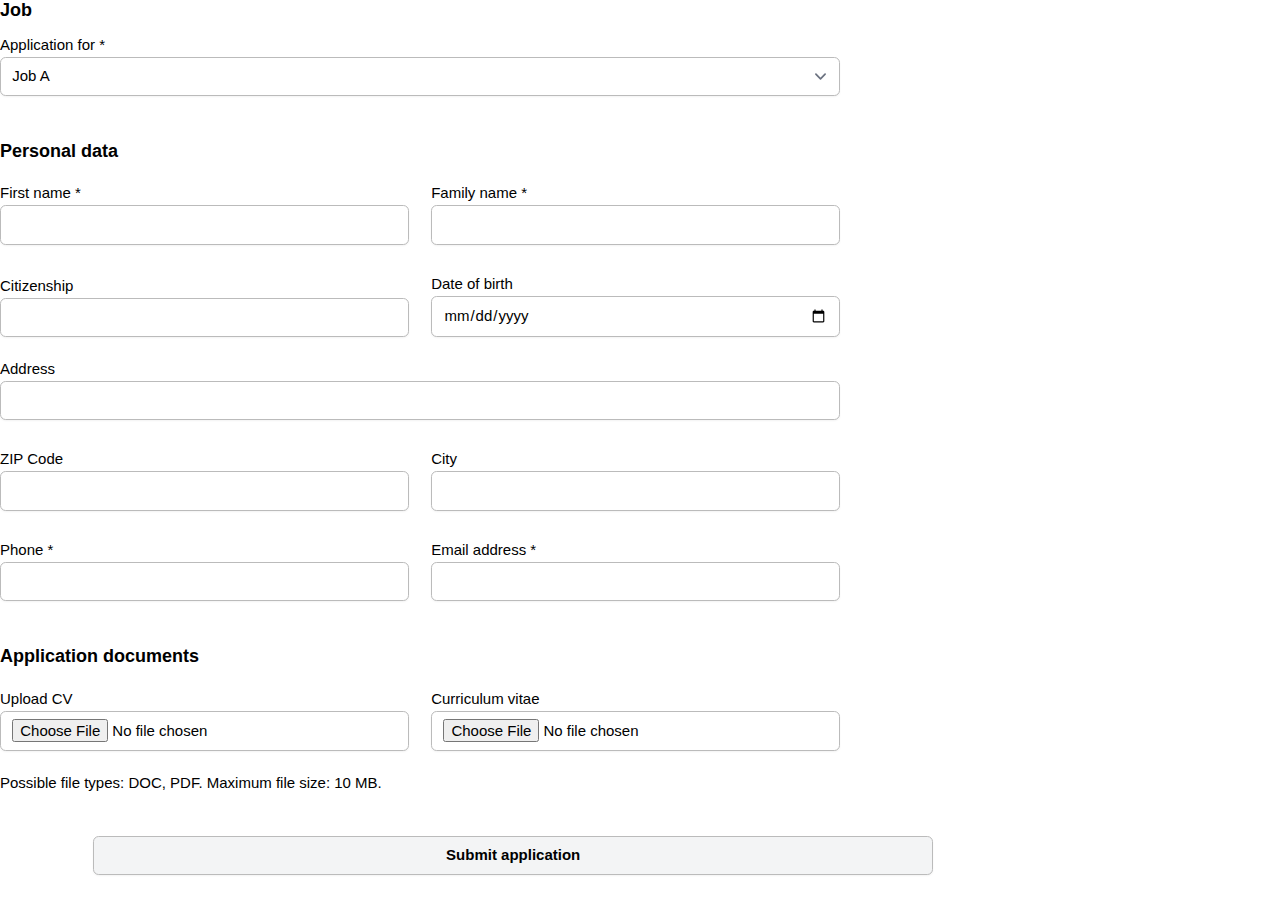
<file: apply.html>
<html lang="en">
<head>
    <meta charset="UTF-8">
    <meta http-equiv="X-UA-Compatible" content="IE=edge">
    <meta name="viewport" content="width=device-width, initial-scale=1.0">
    <link rel="stylesheet" href="style.css">
    <link rel="stylesheet" href="app.js">
    <title>Apply jobs</title>
</head>
<body>
    
<!-- navbar  -->

    <nav class="navbar">
        <h2 class="navbar-logo"><a href="#">JOBACT</a></h2>
        <div class="navbar-menu">
            <a href="/"><i class="fa-solid fa-house-user"></i>Home</a>
            <a href="postjobs.html"><i class="fa-solid fa-arrow-up-from-bracket"></i>AddJob</a>
            <a href="signup.html"><i class="fa-solid fa-user-plus"></i>Sign in</a>
        </div>
        <div class="menu-toggle">
            <span class="bar"></span>
            <span class="bar"></span>
            <span class="bar"></span>
        </div>
    </nav>


    <form action="SEND ADDRESS" id="ft-form" method="POST" accept-charset="UTF-8" enctype="multipart/form-data">
        <fieldset>
          <legend>Job</legend>
          <label>
            Application for *
            <select name="Application for" required>
              <option>Job A</option>
              <option>Job B</option>
            </select>
          </label>
        </fieldset>
        <fieldset>
          <legend>Personal data</legend>
          <div class="two-cols">
            <label>
              First name *
              <input type="text" name="First name" required>
            </label>
            <label>
              Family name *
              <input type="text" name="Family name" required>
            </label>
          </div>
          <div class="two-cols">
            <label>
              Citizenship
              <input type="text" name="Citizenship">
            </label>
            <label>
              Date of birth
              <input type="date" name="Date of birth">
            </label>
          </div>
          <label>
            Address
            <input type="text" name="Address">
          </label>
          <div class="two-cols">
            <label>
              ZIP Code
              <input type="text" name="ZIP">
            </label>
            <label>
              City
              <input type="text" name="City">
            </label>
          </div>
          <div class="two-cols">
            <label>
              Phone *
              <input type="tel" name="Phone" required>
            </label>
            <label>
              Email address *
              <input type="email" name="Email" required>
            </label>
          </div>
        </fieldset>
        <fieldset>
          <legend>Application documents</legend>
          <input type="hidden" name="MAX_FILE_SIZE" value="10485760">
          <div class="two-cols">
            <label>
              Upload CV
              <input type="file" name="Application letter" accept=".doc,.docx,.pdf">
            </label>
            <label>
              Curriculum vitae
              <input type="file" name="Curriculum vitae" accept=".doc,.docx,.pdf">
            </label>
          </div>
          <p>Possible file types: DOC, PDF. Maximum file size: 10 MB.</p>
        </fieldset>
        <div class="btns">
          <input type="text" name="_gotcha" value="" style="display:none;">
          <input type="submit" value="Submit application">
        </div>
      </form>
    
</body>
</html>

<style>
    
    *{
        font-size: 15px;
        width: 90%;
    }

#ft-form {
  font-family: inherit;
  font-size: 100%;
  line-height: 1.15
}
#ft-form *,
#ft-form ::after,
#ft-form ::before {
  box-sizing: border-box
}
#ft-form input,
#ft-form select,
#ft-form textarea {
  font-family: inherit;
  font-size: 100%;
  line-height: 1.15;
  margin: 0
}
#ft-form select {
  text-transform: none
}
#ft-form [type=submit] {
  -webkit-appearance: button
}
#ft-form legend {
  padding: 0
}
#ft-form h2,
#ft-form p {
  margin: 0
}
#ft-form fieldset {
  margin: 0;
  padding: 0
}
#ft-form html {
  font-family: ui-sans-serif,system-ui,-apple-system,BlinkMacSystemFont,"Segoe UI",Roboto,"Helvetica Neue",Arial,"Noto Sans",sans-serif,"Apple Color Emoji","Segoe UI Emoji","Segoe UI Symbol","Noto Color Emoji";
  line-height: 1.5
}
#ft-form body {
  font-family: inherit;
  line-height: inherit
}
#ft-form *,
#ft-form ::after,
#ft-form ::before {
  box-sizing: border-box;
  border-width: 0;
  border-style: solid;
  border-color: #e5e7eb
}
#ft-form textarea {
  resize: vertical
}
#ft-form input::-moz-placeholder,
#ft-form textarea::-moz-placeholder {
  color: #9ca3af
}
#ft-form input:-ms-input-placeholder,
#ft-form textarea:-ms-input-placeholder {
  color: #9ca3af
}
#ft-form input::placeholder,
#ft-form textarea::placeholder {
  color: #9ca3af
}
#ft-form h2 {
  font-size: inherit;
  font-weight: inherit
}
#ft-form input,
#ft-form select,
#ft-form textarea {
  padding: 0;
  line-height: inherit;
  color: inherit
}
#ft-form [type=date],
#ft-form [type=email],
#ft-form [type=tel],
#ft-form [type=text],
#ft-form select,
#ft-form textarea {
  -webkit-appearance: none;
  -moz-appearance: none;
  appearance: none;
  background-color: #fff;
  border-color: #6b7280;
  border-width: 1px;
  border-radius: 0;
  padding-top: .5rem;
  padding-right: .75rem;
  padding-bottom: .5rem;
  padding-left: .75rem;
  font-size: 1rem;
  line-height: 1.5rem
}
#ft-form [type=date]:focus,
#ft-form [type=email]:focus,
#ft-form [type=tel]:focus,
#ft-form [type=text]:focus,
#ft-form select:focus,
#ft-form textarea:focus {
  outline: 2px solid transparent;
  outline-offset: 2px;
  box-shadow: 0 0 0 0 #fff, 0 0 0 3px rgba(199,210,254,.5), 0 0 #0000;
  border-color: #2563eb
}
#ft-form input::-moz-placeholder,
#ft-form textarea::-moz-placeholder {
  color: #6b7280;
  opacity: 1
}
#ft-form input:-ms-input-placeholder,
#ft-form textarea:-ms-input-placeholder {
  color: #6b7280;
  opacity: 1
}
#ft-form input::placeholder,
#ft-form textarea::placeholder {
  color: #6b7280;
  opacity: 1
}
#ft-form select {
  background-image: url("data:image/svg+xml,%3csvg xmlns='http://www.w3.org/2000/svg' fill='none' viewBox='0 0 20 20'%3e%3cpath stroke='%236b7280' stroke-linecap='round' stroke-linejoin='round' stroke-width='1.5' d='M6 8l4 4 4-4'/%3e%3c/svg%3e");
  background-position: right .5rem center;
  background-repeat: no-repeat;
  background-size: 1.5em 1.5em;
  padding-right: 2.5rem;
  -webkit-print-color-adjust: exact;
  color-adjust: exact
}
#ft-form [type=checkbox],
#ft-form [type=radio] {
  -webkit-appearance: none;
  -moz-appearance: none;
  appearance: none;
  padding: 0;
  -webkit-print-color-adjust: exact;
  color-adjust: exact;
  display: inline-block;
  vertical-align: middle;
  background-origin: border-box;
  -webkit-user-select: none;
  -moz-user-select: none;
  -ms-user-select: none;
  user-select: none;
  flex-shrink: 0;
  height: 1rem;
  width: 1rem;
  color: #2563eb;
  background-color: #fff;
  border-color: #6b7280;
  border-width: 1px
}
#ft-form [type=checkbox] {
  border-radius: 0
}
#ft-form [type=radio] {
  border-radius: 100%
}
#ft-form [type=checkbox]:focus,
#ft-form [type=radio]:focus {
  outline: 2px solid transparent;
  outline-offset: 2px;
  box-shadow: 0 0 0 0 #fff, 0 0 0 3px rgba(199,210,254,.5), 0 0 #0000;
}
#ft-form [type=checkbox]:checked,
#ft-form [type=radio]:checked {
  border-color: transparent;
  background-color: currentColor;
  background-size: 100% 100%;
  background-position: center;
  background-repeat: no-repeat
}
#ft-form [type=checkbox]:checked {
  background-image: url("data:image/svg+xml,%3csvg viewBox='0 0 16 16' fill='white' xmlns='http://www.w3.org/2000/svg'%3e%3cpath d='M12.207 4.793a1 1 0 010 1.414l-5 5a1 1 0 01-1.414 0l-2-2a1 1 0 011.414-1.414L6.5 9.086l4.293-4.293a1 1 0 011.414 0z'/%3e%3c/svg%3e")
}
#ft-form [type=radio]:checked {
  background-image: url("data:image/svg+xml,%3csvg viewBox='0 0 16 16' fill='white' xmlns='http://www.w3.org/2000/svg'%3e%3ccircle cx='8' cy='8' r='3'/%3e%3c/svg%3e")
}
#ft-form [type=checkbox]:checked:focus,
#ft-form [type=checkbox]:checked:hover,
#ft-form [type=radio]:checked:focus,
#ft-form [type=radio]:checked:hover {
  border-color: transparent;
  background-color: currentColor
}
#ft-form [type=checkbox]:indeterminate {
  background-image: url("data:image/svg+xml,%3csvg xmlns='http://www.w3.org/2000/svg' fill='none' viewBox='0 0 16 16'%3e%3cpath stroke='white' stroke-linecap='round' stroke-linejoin='round' stroke-width='2' d='M4 8h8'/%3e%3c/svg%3e");
  border-color: transparent;
  background-color: currentColor;
  background-size: 100% 100%;
  background-position: center;
  background-repeat: no-repeat
}
#ft-form [type=checkbox]:indeterminate:focus,
#ft-form [type=checkbox]:indeterminate:hover {
  border-color: transparent;
  background-color: currentColor
}
#ft-form [type=file] {
  background: unset;
  border-color: inherit;
  border-width: 0;
  border-radius: 0;
  padding: 0;
  font-size: unset;
  line-height: inherit
}
#ft-form [type=file]:focus {
  outline: 1px auto -webkit-focus-ring-color
}
#ft-form fieldset {
  font-size: 100%;
  margin-top: 3rem;
  margin-bottom: 1.5rem
}
#ft-form fieldset:first-child {
  margin-top: 0
}
#ft-form fieldset > * {
  display: block;
  margin-bottom: 1.5rem
}
#ft-form fieldset > :last-child {
  margin-bottom: 0
}
#ft-form fieldset > .two-cols > * {
  display: block;
  margin-bottom: 1.5rem
}
#ft-form fieldset > .two-cols > :last-child {
  margin-bottom: 0
}
@media only screen and (min-width:640px) {
  #ft-form fieldset > .two-cols {
    display: flex;
    align-items: flex-end
  }
  #ft-form fieldset > .two-cols > * {
    display: block;
    margin-right: 1.5rem;
    margin-top: 0;
    margin-bottom: 0;
    flex: 1
  }
  #ft-form fieldset > .two-cols > :last-child {
    margin-right: 0
  }
}
#ft-form fieldset div > label {
  display: inline-flex;
  align-items: flex-start;
  margin-top: .5rem;
  width: 100%
}
#ft-form fieldset div > label:last-child {
  margin: .5rem 0 0 0
}
#ft-form fieldset div.inline {
  padding: .55rem 0 0;
  width: 100%
}
#ft-form fieldset div.inline > label {
  width: auto;
  margin-right: .5rem
}
#ft-form fieldset div.inline > label:last-child {
  margin-right: 0
}
#ft-form fieldset > .two-cols div.inline {
  padding: .55rem 0
}
#ft-form fieldset > legend {
  font-weight: 700;
  font-size: 120%;
  margin-bottom: 1rem
}
#ft-form fieldset > p {
  margin: 0
}
#ft-form [type=file] {
  -webkit-appearance: none;
  -moz-appearance: none;
  appearance: none;
  background-color: #fff;
  border-color: #6b7280;
  border-width: 1px;
  border-radius: 0;
  padding-top: .5rem;
  padding-right: .75rem;
  padding-bottom: .5rem;
  padding-left: .75rem;
  font-size: 1rem;
  line-height: 1.5rem
}
#ft-form [type=file]:focus {
  outline: 2px solid transparent;
  outline-offset: 2px;
  box-shadow: 0 0 0 0 #fff, 0 0 0 3px rgba(199,210,254,.5), 0 0 #0000;
  border-color: #2563eb
}
#ft-form [multiple],
#ft-form [type=date],
#ft-form [type=datetime-local],
#ft-form [type=email],
#ft-form [type=file],
#ft-form [type=month],
#ft-form [type=number],
#ft-form [type=password],
#ft-form [type=search],
#ft-form [type=tel],
#ft-form [type=text],
#ft-form [type=time],
#ft-form [type=url],
#ft-form [type=week],
#ft-form select,
#ft-form textarea {
  border-radius: .375rem;
  margin-top: .25rem;
  box-shadow: 0 0 #0000,0 0 #0000,0 1px 2px 0 rgba(0,0,0,.05);
  border-color: #bbb;
  width: 100%
}
#ft-form [multiple] select,
#ft-form [type=date] select,
#ft-form [type=datetime-local] select,
#ft-form [type=email] select,
#ft-form [type=file] select,
#ft-form [type=month] select,
#ft-form [type=number] select,
#ft-form [type=password] select,
#ft-form [type=search] select,
#ft-form [type=tel] select,
#ft-form [type=text] select,
#ft-form [type=time] select,
#ft-form [type=url] select,
#ft-form [type=week] select,
#ft-form select select,
#ft-form textarea select {
  padding-right: 2.5rem
}
#ft-form [multiple]:focus,
#ft-form [type=date]:focus,
#ft-form [type=datetime-local]:focus,
#ft-form [type=email]:focus,
#ft-form [type=file]:focus,
#ft-form [type=month]:focus,
#ft-form [type=number]:focus,
#ft-form [type=password]:focus,
#ft-form [type=search]:focus,
#ft-form [type=tel]:focus,
#ft-form [type=text]:focus,
#ft-form [type=time]:focus,
#ft-form [type=url]:focus,
#ft-form [type=week]:focus,
#ft-form select:focus,
#ft-form textarea:focus {
  border-color: #bbb;
  box-shadow: 0 0 0 0 #fff,0 0 0 3px rgba(199,210,254,.5),0 0 #0000
}
#ft-form [type=checkbox],
#ft-form [type=radio] {
  color: #4f46e5;
  box-shadow: none;
  border-radius: .25rem;
  border-color: #bbb;
  margin-right: .5rem
}
#ft-form [type=checkbox]:focus,
#ft-form [type=radio]:focus {
  border-color: #bbb;
  box-shadow: 0 0 0 0 #fff,0 0 0 3px rgba(199,210,254,.5),0 0 #0000
}
#ft-form [type=radio] {
  border-radius: 100%
}
#ft-form .btns {
  text-align: right;
  margin-top: 3rem
}
#ft-form .btns > input[type=button],
#ft-form .btns > input[type=reset],
#ft-form .btns > input[type=submit] {
  display: inline-block;
  box-shadow: 0 0 #0000,0 0 #0000,0 1px 2px 0 rgba(0,0,0,.05);
  padding-left: 1.5rem;
  padding-right: 1.5rem;
  padding-top: .6rem;
  padding-bottom: .6rem;
  line-height: 1.25rem;
  border-width: 1px;
  border-radius: .375rem;
  border-color: #bbb;
  background-color: #fff;
  cursor: pointer;
  margin-left: .5rem;
  font-weight: 700
}
#ft-form .btns > input[type=button]:focus,
#ft-form .btns > input[type=reset]:focus,
#ft-form .btns > input[type=submit]:focus {
  outline: 2px solid transparent;
  outline-offset: 2px;
  border-color: #bbb;
  box-shadow: 0 0 0 2px #fff,0 0 0 4px rgba(199,210,254,.5),0 0 #0000
}
#ft-form .btns > input[type=submit] {
  background-color: #f3f4f5;
  transition: background-color .1s
}
#ft-form .btns > input[type=submit]:hover {
  background-color: #f8f9fa
}

</style>
</file>
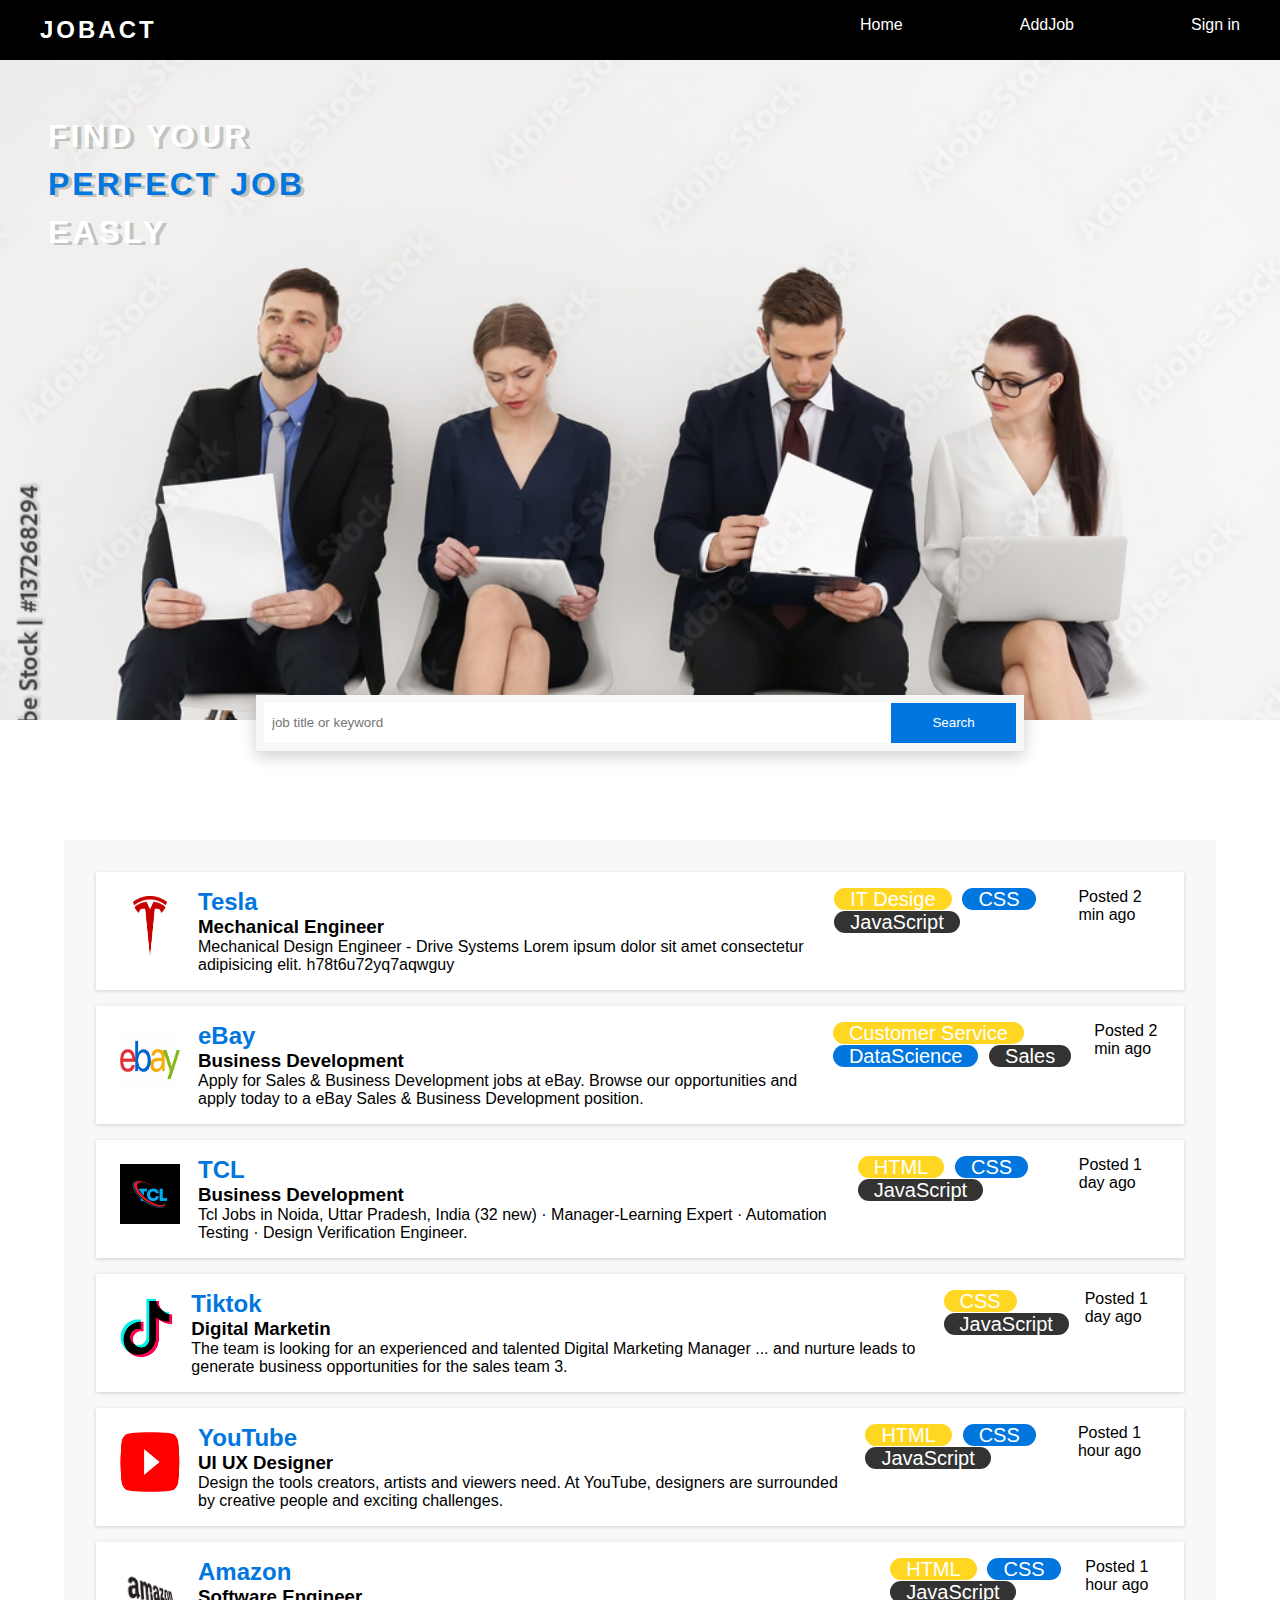
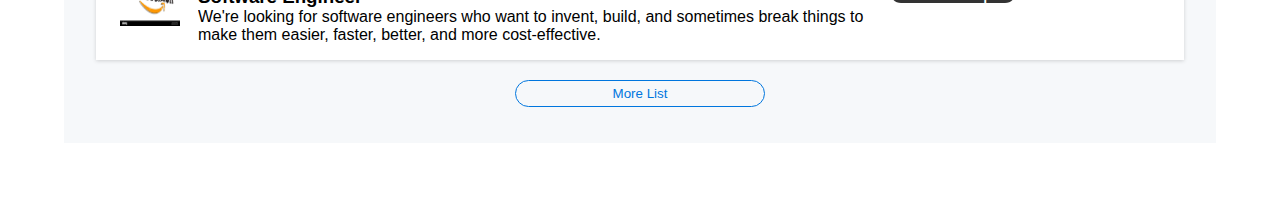
<file: jobs.html>
<html lang="en">
<head>
    <meta charset="UTF-8">
    <meta http-equiv="X-UA-Compatible" content="IE=edge">
    <meta name="viewport" content="width=device-width, initial-scale=1.0">

    <link href="https://fonts.googleapis.com/css2?family=Noto+Serif:wght@400;700&display=swap" rel="stylesheet">
    <link rel="preconnect" href="https://fonts.googleapis.com">
    <link rel="preconnect" href="https://fonts.gstatic.com" crossorigin>

    <link rel="stylesheet" href="https://cdnjs.cloudflare.com/ajax/libs/font-awesome/5.10.0/css/all.min.css" integrity="sha512-PgQMlq+nqFLV4ylk1gwUOgm6CtIIXkKwaIHp/PAIWHzig/lKZSEGKEysh0TCVbHJXCLN7WetD8TFecIky75ZfQ==" crossorigin="anonymous" referrerpolicy="no-referrer" />
    <link rel="stylesheet" href="https://cdnjs.cloudflare.com/ajax/libs/font-awesome/6.2.1/css/all.min.css" integrity="sha512-MV7K8+y+gLIBoVD59lQIYicR65iaqukzvf/nwasF0nqhPay5w/9lJmVM2hMDcnK1OnMGCdVK+iQrJ7lzPJQd1w==" crossorigin="anonymous" referrerpolicy="no-referrer" />


    <link rel="stylesheet" href="style.css">
    <link rel="stylesheet" href="app.js">
    <title>Jobs</title>
</head>
<body>

    <!-- header -->

    <header>
        <h1 class="header-title">
            FIND YOUR <br> <span>PERFECT JOB</span> <br> EASLY
        </h1>
    </header>

    <!-- search  -->

    <div class="search-wrapper">
        <div class="search-box">
            <div class="search-card">
                <input class="search-input" type="text" placeholder="job title or keyword">
                <button class="search-button">Search</button>
            </div>
        </div>
    </div>

    <!-- navbar  -->

    <nav class="navbar">
        <h2 class="navbar-logo"><a href="#">JOBACT</a></h2>
        <div class="navbar-menu">
            <a href="/"><i class="fa-solid fa-house-user"></i>Home</a>
            <a href="postjobs.html"><i class="fa-solid fa-arrow-up-from-bracket"></i>AddJob</a>
            <a href="signup.html"><i class="fa-solid fa-user-plus"></i>Sign in</a>
        </div>
        <div class="menu-toggle">
            <span class="bar"></span>
            <span class="bar"></span>
            <span class="bar"></span>
        </div>

    </nav>
    <section class="job-list" id="jobs">
        <div class="job-card" onclick="hirejobs()">
            <div class="job-name">
                <img class="job-profile" src="image/tesla.png">
                <div class="job-detali">
                    <h4>Tesla</h4>
                    <h3>Mechanical Engineer</h3>
                    <p>Mechanical Design Engineer - Drive Systems Lorem ipsum dolor sit amet consectetur adipisicing elit. h78t6u72yq7aqwguy </p>
                </div>
                <div class="job-level">
                    <a class="level-a" href="https://www.tesla.com/careers/search/job/mechanical-design-engineer-91731">IT Desige</a>
                    <a class="level-b" href="#">CSS</a>
                    <a class="level-c" href="#">JavaScript</a>
                </div>
                <div class="job-posted">
                    Posted 2 min ago
                </div>
            </div>
        </div>
    
        <div class="job-card" onclick="ebay()">
            <div class="job-name">
                <img class="job-profile" src="image/ebay.png">
                <div class="job-detali">
                    <h4>eBay</h4>
                    <h3>Business Development</h3>
                    <p>Apply for Sales & Business Development jobs at eBay. Browse our opportunities and apply today to
                        a eBay Sales & Business Development position.</p>
                </div>
                <div class="job-level">
                    <a class="level-a" href="#">Customer Service</a>
                    <a class="level-b" href="#">DataScience</a>
                    <a class="level-c" href="https://jobs.ebayinc.com/us/en/c/sales-business-development-jobs">Sales </a>
                </div>
                <div class="job-posted">
                    Posted 2 min ago
                </div>
            </div>
        </div>
    
        <div class="job-card" onclick="tcl()">
            <div class="job-name">
                <img class="job-profile" src="image/tcl.png">
                <div class="job-detali">
                    <h4>TCL</h4>
                    <h3>Business Development</h3>
                    <p>Tcl Jobs in Noida, Uttar Pradesh, India (32 new) · Manager-Learning Expert · Automation Testing ·
                        Design Verification Engineer.</p>
                </div>
                <div class="job-level">
                    <a class="level-a" href="#">HTML</a>
                    <a class="level-b" href="#">CSS</a>
                    <a class="level-c" href="#">JavaScript</a>
                </div>
                <div class="job-posted">
                    Posted 1 day ago
                </div>
            </div>
        </div>
    
        <div class="job-card">
            <div class="job-name">
                <img class="job-profile" src="image/tiktok.png">
                <div class="job-detali">
                    <h4>Tiktok</h4>
                    <h3>Digital Marketin</h3>
                    <p>The team is looking for an experienced and talented Digital Marketing Manager ... and nurture
                        leads to generate business opportunities for the sales team 3.</p>
                </div>
                <div class="job-level">
                    <a class="level-a" href="#">CSS</a>
                    <a class="level-c" href="#">JavaScript</a>
                </div>
                <div class="job-posted">
                    Posted 1 day ago
                </div>
            </div>
        </div>
    
        <div class="job-card" onclick="yt()">
            <div class="job-name">
                <img class="job-profile" src="image/youtube.png">
                <div class="job-detali">
                    <h4>YouTube</h4>
                    <h3>UI UX Designer</h3>
                    <p>Design the tools creators, artists and viewers need. At YouTube, designers are surrounded by
                        creative people and exciting challenges.</p>
                </div>
                <div class="job-level">
                    <a class="level-a" href="https://careers.google.com/jobs/results/?skills=html,css,javascript">HTML</a>
                    <a class="level-b" href="https://careers.google.com/jobs/results/?skills=html,css,javascript">CSS</a>
                    <a class="level-c" href="https://careers.google.com/jobs/results/?skills=html,css,javascript">JavaScript</a>
                </div>
                <div class="job-posted">
                    Posted 1 hour ago
                </div>
            </div>
        </div>
    
        <div class="job-card" onclick="amazon()">
            <div class="job-name">
                <img class="job-profile" src="image/amazon.png">
                <div class="job-detali">
                    <h4>Amazon</h4>
                    <h3>Software Engineer</h3>
                    <p>We're looking for software engineers who want to invent, build, and sometimes break things to
                        make them easier, faster, better, and more cost-effective.
    
                    </p>
                </div>
                <div class="job-level">
                    <a class="level-a" href="#">HTML</a>
                    <a class="level-b" href="#">CSS</a>
                    <a class="level-c" href="#">JavaScript</a>
                </div>
                <div class="job-posted">
                    Posted 1 hour ago
                </div>
            </div>
        </div>
        <button class="job-more">More List</button>
    
    </section>
    
    
    <script src="app.js"></script>


</body>
</html>

<script>
    function hirejobs()  {
        window.location.assign("https://www.tesla.com/careers/search/?department=14&site=IN")
    }

    function ebay() {
        window.location.assign("https://jobs.ebayinc.com/us/en/c/sales-business-development-jobs")
    }

    function tcl() {
        window.location.assign("http://india-career.tcl.com/")
    }

    function yt() {
    window.location.assign("https://careers.google.com/jobs/results/")
    }

    function amazon() {
        window.location.assign("https://www.amazon.jobs/en/")
    }
</script>


<style>
    .fa-solid{
        color: white;
        padding: 10px;
    }
.navbar{
        background-color: black;
    }

    header{
    width: 100%;
    height: 80%;
    background-image:url("image/jobs2.jpg") ;
    background-position: center;
    background-repeat: no-repeat;
    background-size: cover;
    position: relative;
}
</style>
</file>
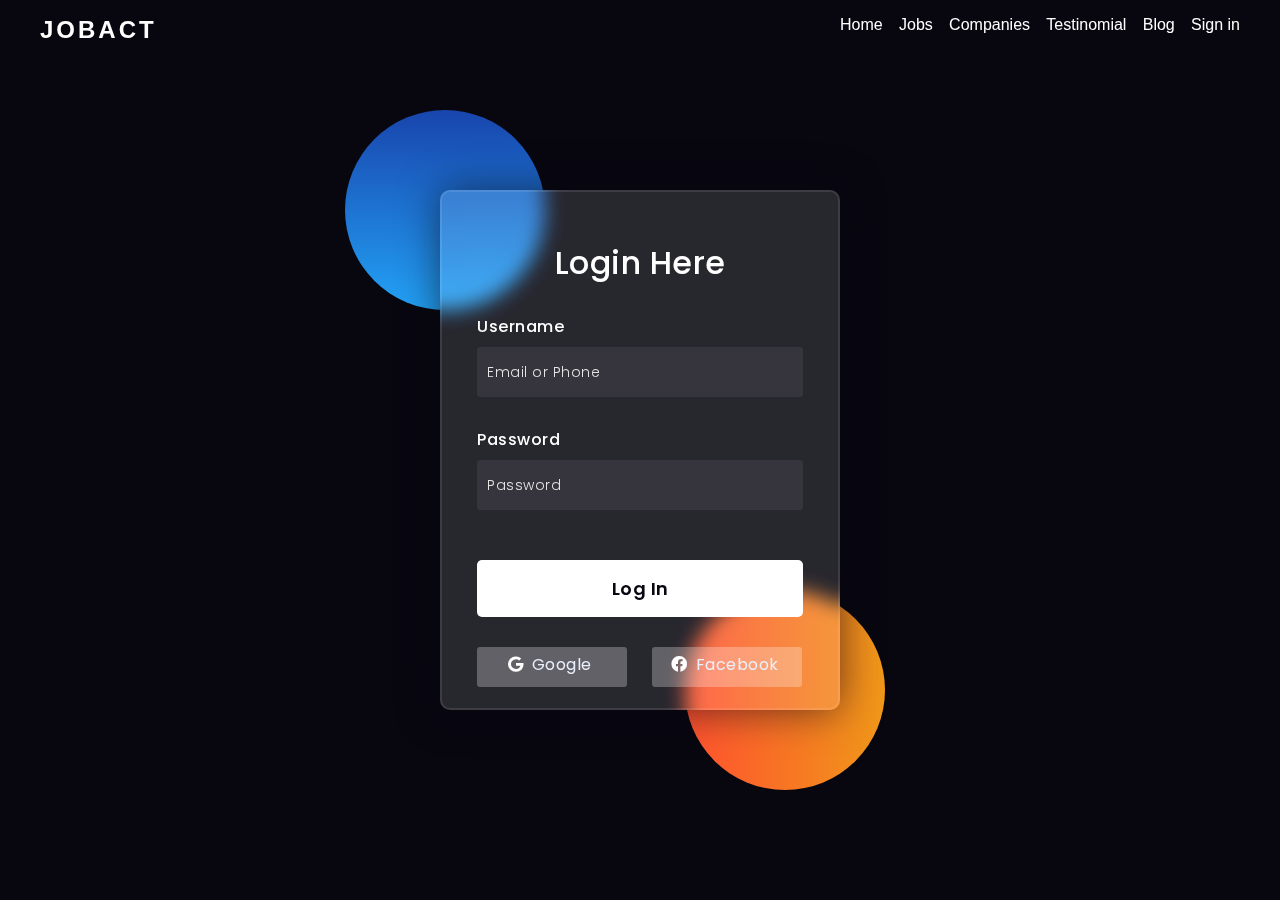
<file: login.html>
<!DOCTYPE html>
<html lang="en">
<head>
  <!-- Design by foolishdeveloper.com -->
    <title>Glassmorphism login Form Tutorial in html css</title>
 
    <link rel="preconnect" href="https://fonts.gstatic.com">
    <link rel="stylesheet" href="https://cdnjs.cloudflare.com/ajax/libs/font-awesome/5.15.4/css/all.min.css">
    <link href="https://fonts.googleapis.com/css2?family=Poppins:wght@300;500;600&display=swap" rel="stylesheet">

    <link rel="stylesheet" href="style.css">
    <!--Stylesheet-->
    <style media="screen">
      *,
*:before,
*:after{
    padding: 0;
    margin: 0;
    box-sizing: border-box;
}
body{
    background-color: #080710;
}
.background{
    width: 430px;
    height: 520px;
    position: absolute;
    transform: translate(-50%,-50%);
    left: 50%;
    top: 50%;
}
.background .shape{
    height: 200px;
    width: 200px;
    position: absolute;
    border-radius: 50%;
}
.shape:first-child{
    background: linear-gradient(
        #1845ad,
        #23a2f6
    );
    left: -80px;
    top: -80px;
}
.shape:last-child{
    background: linear-gradient(
        to right,
        #ff512f,
        #f09819
    );
    right: -30px;
    bottom: -80px;
}
form{
    height: 520px;
    width: 400px;
    background-color: rgba(255,255,255,0.13);
    position: absolute;
    transform: translate(-50%,-50%);
    top: 50%;
    left: 50%;
    border-radius: 10px;
    backdrop-filter: blur(10px);
    border: 2px solid rgba(255,255,255,0.1);
    box-shadow: 0 0 40px rgba(8,7,16,0.6);
    padding: 50px 35px;
}
form *{
    font-family: 'Poppins',sans-serif;
    color: #ffffff;
    letter-spacing: 0.5px;
    outline: none;
    border: none;
}
form h3{
    font-size: 32px;
    font-weight: 500;
    line-height: 42px;
    text-align: center;
}

label{
    display: block;
    margin-top: 30px;
    font-size: 16px;
    font-weight: 500;
}
input{
    display: block;
    height: 50px;
    width: 100%;
    background-color: rgba(255,255,255,0.07);
    border-radius: 3px;
    padding: 0 10px;
    margin-top: 8px;
    font-size: 14px;
    font-weight: 300;
}
::placeholder{
    color: #e5e5e5;
}
button{
    margin-top: 50px;
    width: 100%;
    background-color: #ffffff;
    color: #080710;
    padding: 15px 0;
    font-size: 18px;
    font-weight: 600;
    border-radius: 5px;
    cursor: pointer;
}
.social{
  margin-top: 30px;
  display: flex;
}
.social div{
  background: red;
  width: 150px;
  border-radius: 3px;
  padding: 5px 10px 10px 5px;
  background-color: rgba(255,255,255,0.27);
  color: #eaf0fb;
  text-align: center;
}
.social div:hover{
  background-color: rgba(255,255,255,0.47);
}
.social .fb{
  margin-left: 25px;
}
.social i{
  margin-right: 4px;
}
.pw1{
    color: rgb(16, 177, 77);
}

    </style>
</head>
<body>

    <nav class="navbar">
        <h2 class="navbar-logo"><a href="#">JOBACT</a></h2>
        <div class="navbar-menu">
            <a href="/">Home</a>
            <a href="#jobs">Jobs</a>
            <a href="#companies">Companies</a>
            <a href="#tistinomial">Testinomial</a>
            <a href="#blog">Blog</a>
            <a href="signup.html">Sign in</a>
        </div>
        <div class="menu-toggle">
            <span class="bar"></span>
            <span class="bar"></span>
            <span class="bar"></span>
        </div>

    </nav>


    <div class="background">
        <div class="shape"></div>
        <div class="shape"></div>
    </div>
    <form>
        <h3>Login Here</h3>

        <label for="username">Username</label>
        <input type="text" placeholder="Email or Phone" id="email">

        <label for="password">Password</label>
        <input type="password" placeholder="Password" id="password">
        <span class="pw1" id="pw1"></span>

        <button id="login" onclick="loginclick()" >Log In</button>
        <div class="social">
          <div class="go"><i class="fab fa-google"></i>  Google</div>
          <div class="fb"><i class="fab fa-facebook"></i>  Facebook</div>
        </div>
    </form>
    <script>
       
        function loginclick(){
          
            var email = document.getElementById("email").value;
            var password = document.getElementById("password").value;
          

            var el = localStorage.getItem("email");
                
            var pw = localStorage.getItem("password");
       
            if(email==el && password==pw){
                
                window.location.assign("/");
               const s =  document.getElementById("pw1").innerHTML = "*login successfully*"
                alert(s)
            }
            else{
                
                document.getElementById("pw1").innerHTML = "*Invalid Password*"
               
            }
        }
    </script>
    <!-- <script src="app.js"></script> -->
</body>
</html>
</file>
<file: style.css>
:root {
    --primaryColor: #0076de;
    --whiteColor:  #fff;
    --blackColor: #333;
    --greyColor: #f6f8fa;
    --labelColor: #64b1f5;
    --yelloColor: #ffd723;

}

*{
    margin: 0;
    padding: 0;
    box-sizing: border-box;
    outline: none;
    font-family: 'Nunito', sans-serif;
}

body{
    /* background-color: #0076de; */
    width: 100%;
    height: auto;
}
h1{
    line-height: 1.5;
}

.navbar{
    /* color: #0076de; */
    width: 100%;
    height: 60px;
    display: flex;
    justify-content: space-between;
    position: fixed;
    top: 0;
    left: 0;
    padding: 1rem 2.5rem;
    z-index: 10;
    color: var(--whiteColor);
    background: transparentss;


}

.navbar-logo > a {
    letter-spacing: 3px;
    text-decoration: none;
    color: var(--whiteColor);
}

.navbar-menu{
    width: 400px;
    display: flex;
    justify-content: space-between;

}

.navbar-menu >a {
    color: var(--whiteColor);
    text-decoration: none;
}

.menu-toggle{
    display: none;
}

.menu-toggle .bar {
    width: 15px;
    height: 2px;
    margin: 3px auto;
    transition: all 0.3 ease-in-out;
    background-color: var(--whiteColor);
    cursor: pointer;
}


header{
    width: 100%;
    height: 80%;
    background-image:url("image/ii1.png") ;
    background-position: center;
    background-repeat: no-repeat;
    background-size: cover;
    position: relative;
}

.header-title{
    position: absolute;
    top: 7rem;
    left: 3rem;
    letter-spacing: 3;
    font-weight: bolder;
    font-size: 52p;
    color: var(--whiteColor);
    text-shadow: 4px 2px 0px rgba(0, 0, 0, 0.2);
}

.header-title > span {
    color: var(--primaryColor);
}

.search-wrapper{
    width: 60%;
    margin: auto;
    min-width: 300px;
    height: 3.5rem;
    position: relative;
}

.search-box{
    width: 100%;
    position: absolute;
    background-color: var(--greyColor);
    box-shadow: rgba(2, 11, 20, 0.2) 0px 5px 15px;
    top: -45%;
    height: 100%;
    width: 100%;

}

.search-card{
    display: flex;
    justify-content: space-between;
    height: 100%;
    padding: 0.5rem;

}

.search-input{
    height: 100%;
    width: 100%;
    border: none;
    padding: 0.5rem;
}

.search-button{
    width: 20%;
    background-color: var(--primaryColor);
    border: none;
    color: var(--whiteColor);
    cursor: pointer;
}

.filter-box{
    width: 100%;
    height: auto;
    font-size: 1.8rem;
    width: 60%;
    min-width: 300px;
    margin: auto;
}

.filter-dropdown{
    width: 100%;
    border-bottom: 1px solid --labelColor;
    justify-content: flex-start;
    flex-wrap: wrap;
    gap: 0.3rem;
}

.filter-select{
    border: none;
    padding: 6px;
    font-size: 16px;
}

.filter-select:hover{
    background-color: var(--greyColor);
}

.filter-chosen{
    width: 100%;
    padding: 0.3rem 0;
    display: flex;
    flex-wrap: wrap;
    gap: 0.5rem;
    font-size: 20px;
}

.chosen-card{
    background-color: var(--primaryColor);
    padding: 0.2rem 0.5rem;
    border-radius: 20px;
    color: var(--whiteColor);
    cursor: pointer;
}

.job-list{
    margin: 5%;
    padding: 1rem;
    background-color: var(--greyColor);
}

.job-card{
    display: flex;
    justify-content: space-between;
    padding: 1rem;
    margin: 1rem;
    min-width: 100px;
    align-items: center;
    background-color: var(--whiteColor);
    box-shadow: rgba(0, 0, 0, 0.16) 0px 1px 4px;
    cursor: pointer;
}

.job-card:hover{
    box-shadow: rgba(0, 0, 0, 0.1) 0px 4px 12px;
}

.job-name{
    display: flex;
}

.job-profile{
    width: 60px;
    height: 60px;
    margin: 0.5rem;
}

.job-detali{
    padding: 0 10px;
}

.job-detali > h4 {
    color: var(--primaryColor);
    font-size: 1.5rem;
}

.job-detali > p {
    display: -webkit-box;
    overflow: hidden;
    -webkit-line-clamp: 2;
    -webkit-box-orient: vertical;
}

/* .job-level{
    display: flex;
    flex-wrap: wrap;
} */

.job-level > a{
    padding: 0 1rem;
    margin: 0.2rem;
    color: var(--whiteColor);
    text-decoration: none;
    border-radius: 20px;
    font-size: 20px;
}

.level-a {
    background-color: var(--yelloColor);
}

.level-b{
    background-color: var(--primaryColor);
}

.level-c {
    background-color: var(--blackColor);
}

.job-more{
    display: block;
    padding: 0.3rem 2rem;
    margin: 20px auto;
    width: 250px;
    background-color: transparent;
    color: var(--primaryColor);
    border: 1px solid var(--primaryColor);
    border-radius: 20px;
    cursor: pointer;

}

.job-more:hover{
    background-color: var(--primaryColor);
    color: var(--whiteColor);
}

.job-posted{
    font-size: 1rem;
}

.join{
    width: 100%;
    height: 350px;
    background-image: url("image/hu.png");
    background-position: center;
    background-repeat: no-repeat;
    background-size: cover;
    color: var(--whiteColor);
    display: flex;
    flex-wrap: wrap;
    justify-content: space-between;
    padding: 1rem 3rem;
    align-items: center;
    position: relative;

}

.join::before{
    content: "";
    position: absolute;
    top: 0;
    left: 0;
    right: 0;
    bottom: 0;
    background: linear-gradient(180deg, rgba(0, 85, 177, 0.6) 0%, rgba(0, 122, 255, 0.5) 100%), linear-gradient(180deg, rgba(0, 122, 255, 0.65) 0%, transparent 100%);
    z-index: 1;
}

.join-detail{
    min-width: 280px;
    z-index: 2;
    margin-bottom: 1rem;

}

.join-detail > h1{
    font-size: 36px;
    letter-spacing: 2;
}

.join-button{
    width: 200px;
    padding: 1rem;
    border: none;
    color: var(--blackColor);
    background-color: var(--yelloColor);
    box-shadow: rgba(0, 0, 0, 0.35) 0px 5px 15px;
    z-index: 2;
    cursor: pointer;
}

.join-button:hover{
    background: transparent;
    border: 2px solid var(--yelloColor);
    color: var(--yelloColor);
}

.featured{
    width: 100%;
    height: auto;
    text-align: center;
    padding: 5rem 1rem;
    background-color: var(--greyColor);
}

.section-title{
    margin-bottom: 0.5rem;
    letter-spacing: 1.5;
    font-size: 36px;
}

.features-wrapper{
    display: grid;
    grid-template-columns: repeat(auto-fit, minmax(180px, 1fr));
    gap: 2rem;
    align-items: center;
    width: 100%;
    padding: 2% 10%;
}

.featured-card{
    display: flex;
    flex-direction: column;
    align-items: center;
    padding: 1rem;
    background-color: var(--whiteColor);
    box-shadow: rgba(0, 0, 0, 0.16) 0px 1px 4px;
}

.featured-button{
    border: 1px solid var(--primaryColor);
    background-color: transparent;
    margin-top: 0.rem;
    padding: 3px 10px;
    cursor: pointer;
    color: var(--primaryColor);
}

.featured-button:hover{
    background-color: var(--primaryColor);
    color: var(--whiteColor);
}


.featured-card:hover{
    box-shadow: rgba(100, 100, 111, 0.2) 0px 7px 29px 0px;
}
.feature-image{
    height: 30px;
    margin-bottom: 0.2rem;
}

.tistinomial{
    width: 100%;
    text-align: center;
    padding: 8rem 1rem;
    background-color: var(--primaryColor);
    color: var(--whiteColor);
}

.swiper{
    width: 80%;
    height: 400px;
    margin-top: 2rem;
}

.swiper-slide{
    background-color: var(--whiteColor);
    display: flex;
    flex-direction: column;
    justify-content: center;
    align-items: center;
    padding: 2rem 1rem;
    box-shadow: rgba(50, 50, 93, 0.25) 0px 13px 27px --5px, rgba(0, 0, 0, 0.3) 0px 8px 16px --8px;
    color: var(--blackColor);
}

.swiper-slide i {
    font-size: 40px;
    color: var(--yelloColor);
    margin-bottom: 1rem;
}

.swiper-slide h3 {
    font-family: 'Noto Serif', serif;
}

.testmonial-pic {
    padding: 1rem;
}

.testmonial-pic img {
    display: block;
    margin: 1rem auto;
    width: 50px;
    height: 50px;
    object-fit: cover;
    border-radius: 50px;
}

.blog{
    width: 100%;
    height: auto;
    text-align: center;
    padding: 5em 1rem;
}

.blog-wrapper{
    display: flex;
    flex-wrap: wrap;
    justify-content: center;
    width: 100%;
    padding: 1rem;

}

.blog-card{
    width: 300px;
    height: auto;
    margin: 1rem;
    box-shadow: 0 1px 6px 0 rgb(49 53 59 / 12%);
    cursor: pointer;
}

.blog-image{
    width: 100%;
    height: 150px;
    object-fit: cover;
}

.blog-detail{
    padding: 20px;
}

.blog-detail span {
    color: var(--yelloColor);
    font-size: 0.7rem;
}

.blog-detail h4 {
    padding: 10px 0;
}

.divider{
    margin: 1rem 0;
    border: 0.5px solid var(--greyColor);
}

.blog-more{
    color: var(--primaryColor);
    text-decoration: none;
    font-size: 0.9rem;
}

.blog-card:hover{
    box-shadow: rgba(100, 100, 111, 0.2) 0px 7px;
}

footer{
    width: 100%;
    display: flex;
    flex-wrap: wrap;
    justify-content: space-between;
    align-items: flex-start;
    background: var(--primaryColor);
    color: var(--whiteColor);
    padding: 3rem;
}

.footer-wrapper{
    display: flex;
    flex-direction: column;
    padding: 0.5rem;
    justify-content: flex-start;
    align-items: flex-start;
}

.footer-wrapper h3,
.footer-wrapper h4 {
    line-height: 3;
    color: var(--yelloColor);

}

.footer-wrapper p {
    max-width: 400px;
    line-height: 1.5;
}

.social-media{
    margin-top: 1rem;

}

.social-media a{
    text-decoration: none;
    color: var(--greyColor);
    margin: 10px;
}

.footer-wrapper a {
    text-decoration: none;
    color: var(--greyColor);
    line-height: 2;
}

.footer-wrapper a:hover{
    text-decoration: underline;
}

/* Mobile media */

@media screen and (max-width: 600px) {
    .menu-toggle,
    .bar {
        display: block;
        z-index: 3;
    }    

    .menu-toggle.is-active .bar:nth-child(2){
        opacity: 0;
    }

    .menu-toggle.is-active .bar:nth-child(1){
        transform: translateY(5px) rotate(45deg);
    }

    .menu-toggle.is-active .bar:nth-child(3){
        transform: translateY(-5px) rotate(-45deg);
    }

    .navbar-menu{
        flex-direction: column;
        position: absolute;
        top: 0;
        bottom: 0;
        left: 0;
        width: 100%;
        height: 100vh;
        text-align: center;
        background-color: var(--blackColor);
        display: none;
        padding: 5rem;
    }

    .navbar-menu.active{
        display: flex;
    }

    .navbar-menu a {
        color: var(--whiteColor);
        padding: 1.5rem;
    }

    .header-title{
        font-size: 38px;
    }

    .job-level{
        display: none;
    }
}

@media screen and (max-width: 480px) {
    .job-posted{
        display: none;
    }
    
}
</file>
